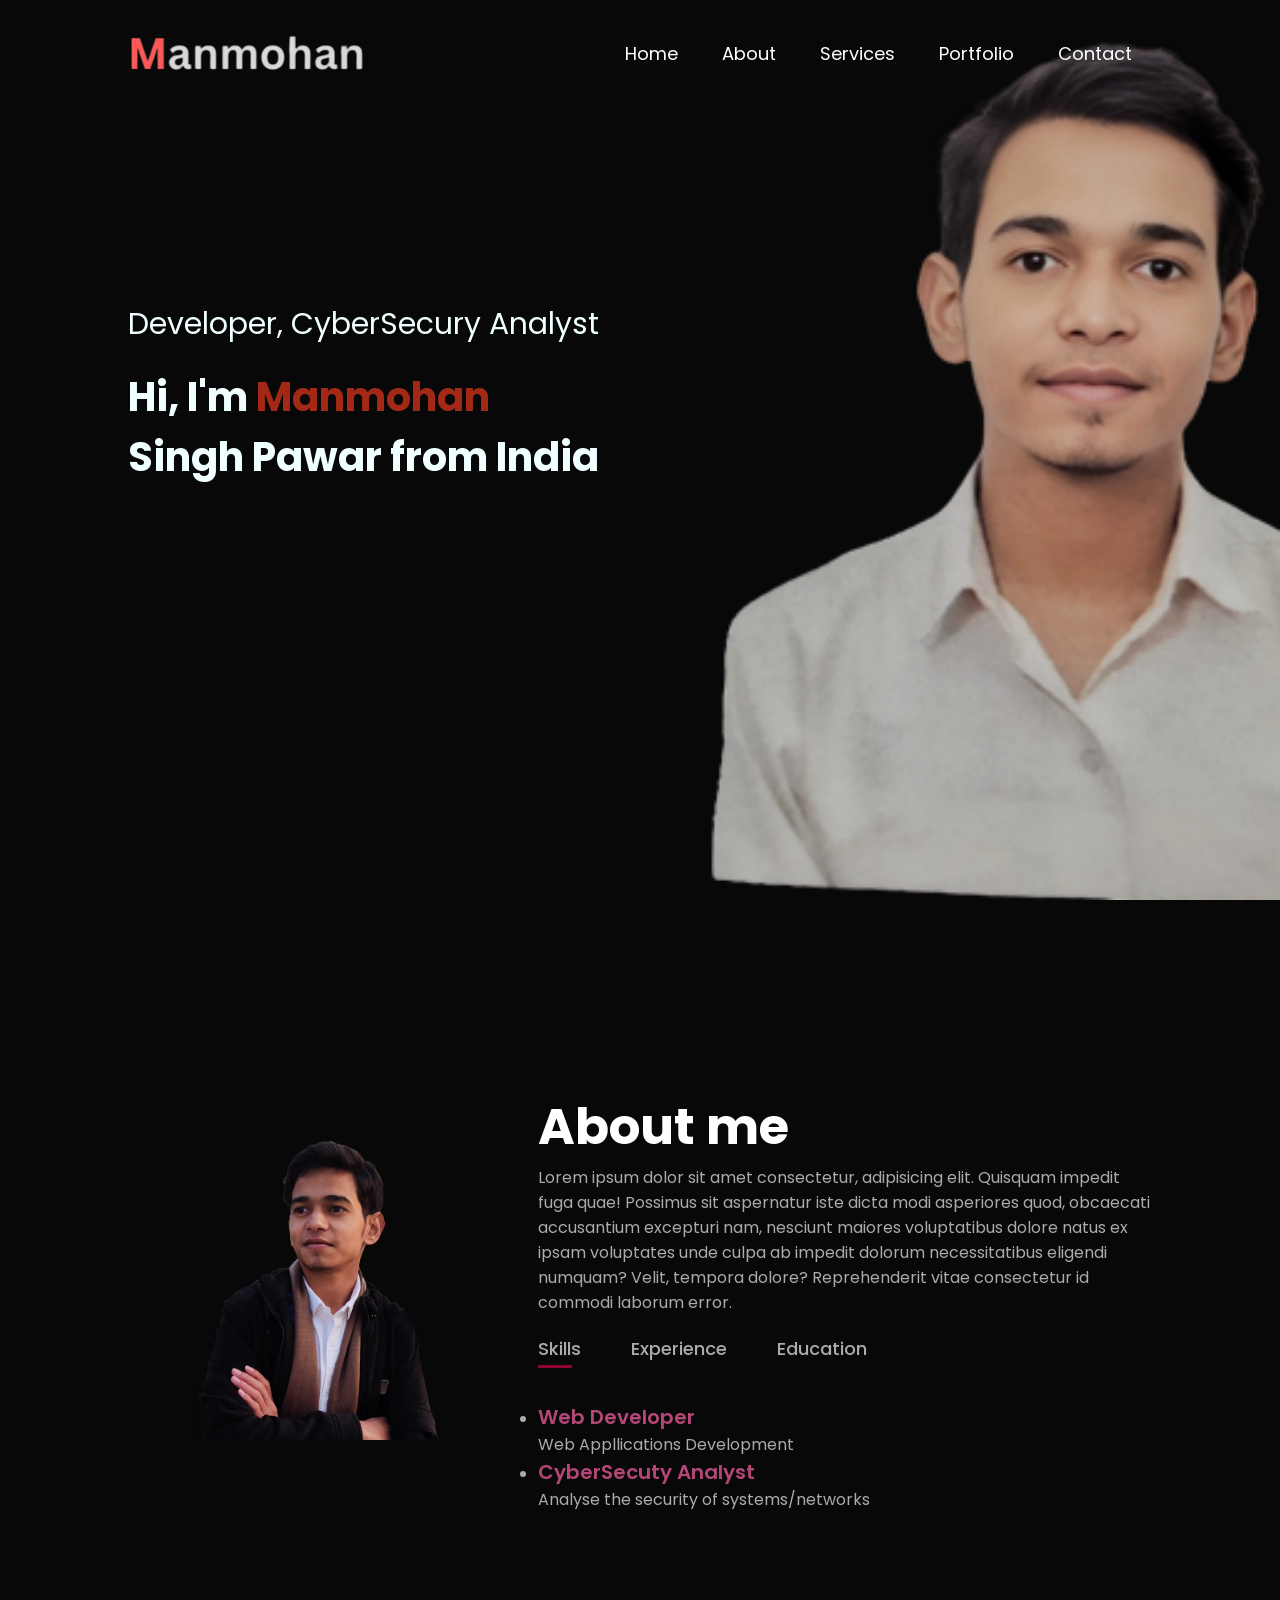
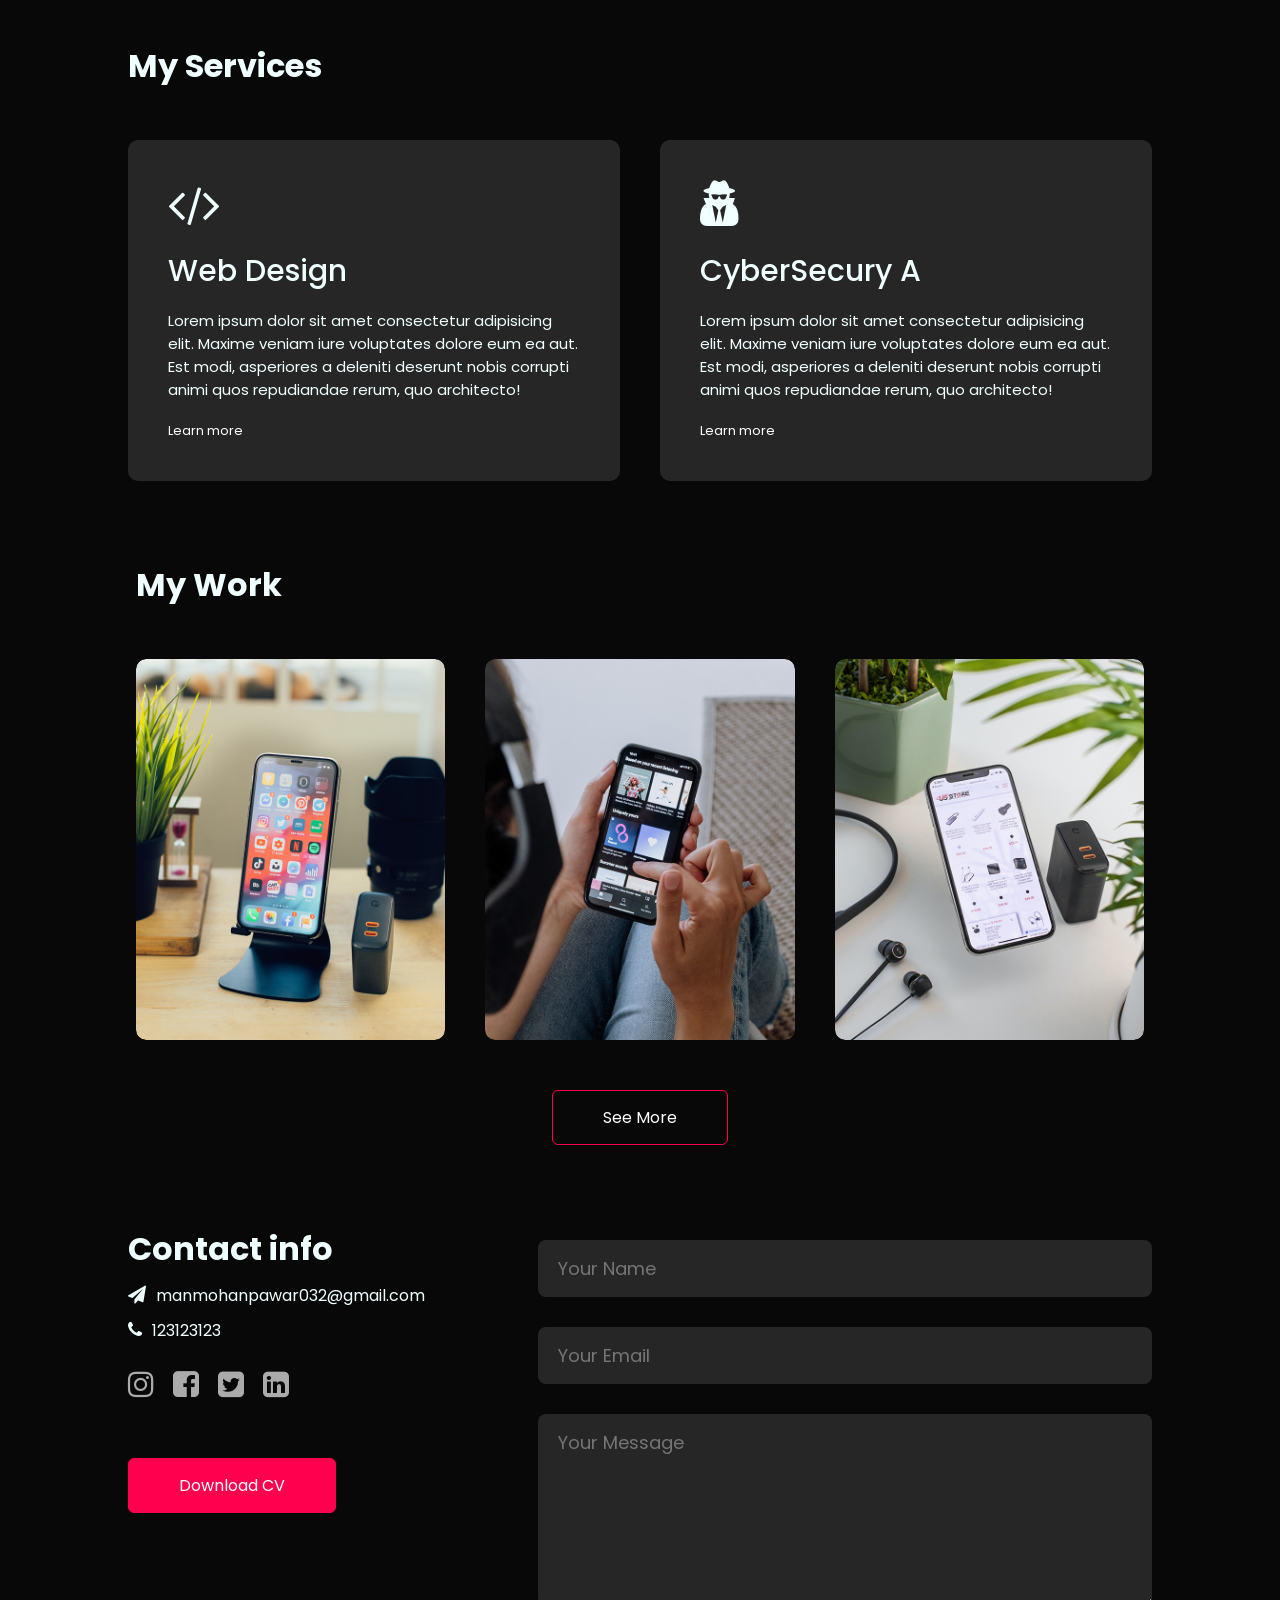
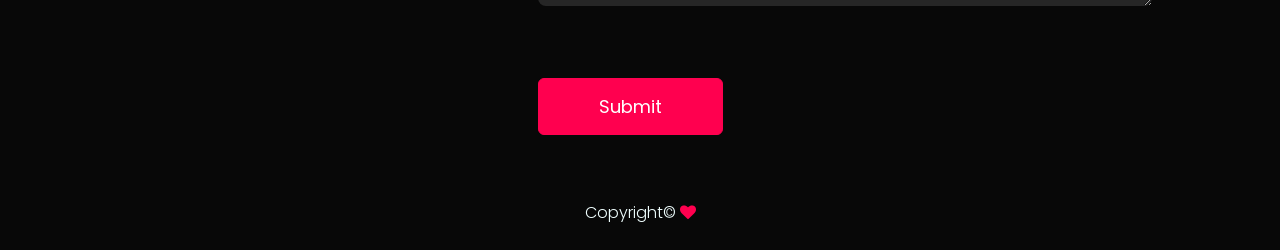
<file: index.html>
<!DOCTYPE html>
<html lang="en">
    <head>
        <meta charset="UTF-8">
        <meta name="viewport" content="width=device-width, initial-scale=1.0">
        <link rel="preconnect" href="https://fonts.googleapis.com">
        <link rel="preconnect" href="https://fonts.gstatic.com" crossorigin>
        <link rel="stylesheet"
            href="https://cdnjs.cloudflare.com/ajax/libs/font-awesome/4.7.0/css/font-awesome.min.css">
        <link
            href="https://fonts.googleapis.com/css2?family=Poppins:ital,wght@0,500;0,700;1,300&display=swap"
            rel="stylesheet">
        <link rel="stylesheet" href="./style.css">
        <title>Manmohan's Portfolio</title>
        <script src="./index.js"></script>
    </head>
    <body>
        <div id="header">
            <div class="container">
                <nav>
                    <img src="images/logo me1.png" class="logo">
                    <ul id="mob_menu" class>
                        <li>
                            <a href="#header">Home</a>
                        </li>
                        <li>
                            <a href="#about">About</a>
                        </li>
                        <li>
                            <a href="#services">Services</a>
                        </li>
                        <li>
                            <a href="#portfolio">Portfolio</a>
                        </li>
                        <li>
                            <a href="#contact">Contact</a>
                        </li>

                        <!-- <i class="mob fa fa-times" aria-hidden="true" onclick="unshowmenu()" ></i> -->
                        <i class="mob fa fa-times" aria-hidden="true"
                            onclick="closemenu()"></i>

                    </ul>
                </nav>
                <!--this will also work but won't give the effect-->
                <!-- <i class="mob fa fa-bars" aria-hidden="true" onclick="showmenu()" ></i>   -->
                <i class="mob fa fa-bars" aria-hidden="true"
                    onclick="openmenu()"></i>
                <div id="head-text">
                    <p><span>Developer,</span> CyberSecury Analyst</p>
                    <h1>
                        Hi, I'm <span>Manmohan</span> <br>Singh Pawar from India
                    </h1>
                </div>
            </div>
        </div>

        <!-- it will be about from here -->
        <div id="about">
            <div class="container">
                <div class="row">
                    <div class="abt-col1">
                        <img
                            src="./images/IMG20221226080008-01-removebg-preview.png"
                            alt>
                    </div>
                    <div class="abt-col2">
                        <h1 class="sub_title"> About me</h1>
                        <p>
                            Lorem ipsum dolor sit amet consectetur, adipisicing
                            elit. Quisquam impedit fuga quae! Possimus sit
                            aspernatur iste dicta modi asperiores quod,
                            obcaecati accusantium excepturi nam, nesciunt
                            maiores voluptatibus dolore natus ex ipsam
                            voluptates unde culpa ab impedit dolorum
                            necessitatibus eligendi numquam? Velit, tempora
                            dolore? Reprehenderit vitae consectetur id commodi
                            laborum error.
                        </p>
                        <div class="tab-titles">
                            <p class="tab-links active-link"
                                onclick="opentab('skills')">Skills</p>
                            <p class="tab-links" onclick="opentab('experience')">Experience</p>
                            <p class="tab-links" onclick="opentab('education')">Education</p>
                        </div>
                        <div class="tab-contents active-content" id="skills">
                            <ul>
                                <li><span>Web Developer</span><br>Web
                                    Appllications Development</li>
                                <li><span>CyberSecuty Analyst</span><br>Analyse
                                    the security of systems/networks</li>
                                <!-- <li><span>Security Architect</span><br>Designing the network/system to be more secure</li> -->
                            </ul>
                        </div>
                        <div class="tab-contents" id="experience">
                            <ul>
                                <li><span>NONE</span><br></li>
                            </ul>
                        </div>
                        <div class="tab-contents" id="education">
                            <ul>
                                <li><span>Schooling</span><br>
                                    Science-PCM (2021) 82% </li>
                                <li><span>College</span><br>
                                    B.tech-CSE (2021-2025) 8.19cgpa</li>
                            </ul>
                        </div>

                    </div>
                </div>
            </div>
        </div>
        <div id="services">
            <div class="container">
                <h1 class="sub-title">My Services</h1>
                <div class="services-list">
                    <div>
                        <i class="fa fa-code" aria-hidden="true"></i>
                        <h2>Web Design</h2>
                        <p>Lorem ipsum dolor sit amet consectetur adipisicing
                            elit. Maxime veniam iure voluptates dolore eum ea
                            aut. Est modi, asperiores a deleniti deserunt nobis
                            corrupti animi quos repudiandae rerum, quo
                            architecto!
                        </p>
                        <a href="#">Learn more</a>
                    </div>
                    <div>
                        <i class="fa fa-user-secret" aria-hidden="true"></i>
                        <h2>CyberSecury A</h2>
                        <p>Lorem ipsum dolor sit amet consectetur adipisicing
                            elit. Maxime veniam iure voluptates dolore eum ea
                            aut. Est modi, asperiores a deleniti deserunt nobis
                            corrupti animi quos repudiandae rerum, quo
                            architecto!
                        </p>
                        <a href="#">Learn more</a>
                    </div>

                </div>
            </div>
        </div>

        <div id="portfolio">
            <div class="container">
                <h1>My Work</h1>
                <div class="work-list">
                    <div class="work">
                        <img src="./images/work-1.png" alt>
                        <div class="layer">
                            <h3>Social Media App</h3>
                            <p>
                                The connects you to the talented people around
                                the world.
                                Download it from the play Store
                            </p>
                            <a href="#"><i class="fa fa-link" aria-hidden="true"></i></a>
                        </div>
                    </div>
                    <div class="work">
                        <img src="./images/work-2.png" alt>
                        <div class="layer">
                            <h3>Music App</h3>
                            <p>
                                The connects you to the talented people around
                                the world.
                                Download it from the play Store
                            </p>
                            <a href="#"><i class="fa fa-link" aria-hidden="true"></i></a>
                        </div>
                    </div>
                    <div class="work">
                        <img src="./images/work-3.png" alt>
                        <div class="layer">
                            <h3>Online Shopping App</h3>
                            <p>
                                The connects you to the talented people around
                                the world.
                                Download it from the play Store
                            </p>
                            <a href="#"><i class="fa fa-link" aria-hidden="true"></i></a>
                        </div>
                    </div>
                </div>
                <a href="#" class="btn">See More</a>
            </div>
        </div>

        <div id="contact">
            <div class="container">
                <div class="row">
                    <div class="contact-left">
                        <h1 class="sub-title">Contact info</h1>
                        <p><i class="fa fa-paper-plane" aria-hidden="true"></i>manmohanpawar032@gmail.com</p>
                        <p><i class="fa fa-phone" aria-hidden="true"></i>123123123</p>
                        <div class="social-links">
                            <a href><i class="fa fa-instagram"
                                    aria-hidden="true"></i></a>
                            <a href><i class="fa fa-facebook-square"
                                    aria-hidden="true"></i></a>
                            <a href><i class="fa fa-twitter-square"
                                    aria-hidden="true"></i></a>
                            <a
                                href="https://www.linkedin.com/in/manmohan-singh-a72bb1218/"><i
                                    class="fa fa-linkedin-square"
                                    aria-hidden="true"></i></a>
                        </div>
                        <a href="CV.pdf" download class="btn btn2"
                            target="_blank" rel="noopener noreferrer">Download
                            CV</a>
                    </div>
                    <div class="contact-right">
                        <form action name="submit-to-google-sheet">
                            <input type="text" name="Name"
                                placeholder=" Your Name" required>
                            <input type="email" name="Email"
                                placeholder=" Your Email" required>
                            <textarea name="Message" rows="6"
                                placeholder=" Your Message"></textarea>
                            <button type="submit" class="btn btn2" >Submit</button>
                        </form>
                        <span id="msg"></span>
                    </div>
                </div>
            </div>
            <div id="copyright">
                <p>Copyright© <i class="fa fa-heart" aria-hidden="true"></i></p>
            </div>
        </div>
        <script>
            const scriptURL = 'https://script.google.com/macros/s/AKfycbwwiSWDNRwh7OKW4YIUVJyLAxcLsTEJq5qjSzHaRM1qQCzQXH4hL9Y1aQsZ6PinFwrH2A/exec'
            const form = document.forms['submit-to-google-sheet']
            const msg= document.getElementById("msg");

            form.addEventListener('submit', e => {
              e.preventDefault()
              fetch(scriptURL, { method: 'POST', body: new FormData(form)})
                .then(response => {
                    msg.innerHTML="Message is succesfully sent."
                    setTimeout(function () {
                        msg.innerHTML=""
                    },5000) 
                    form.reset()
            })
                .catch(error => 
                {
                    msg.innerHTML="Message is not sent."
                    setTimeout(function () {
                        msg.innerHTML=""
                    },5000) 
                })
            })
          </script>
    </body>
</html>
</file>
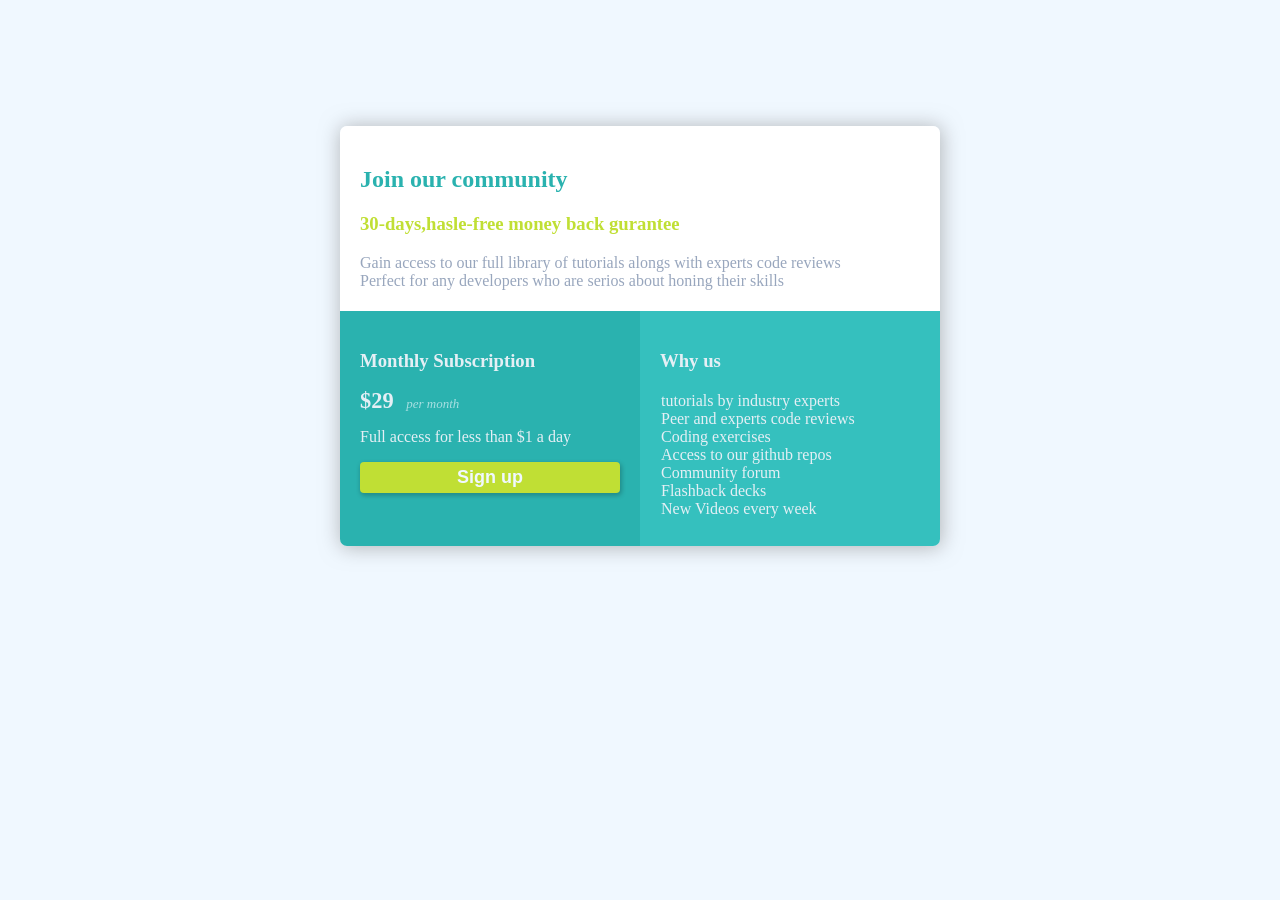
<file: page1.html>
<!DOCTYPE html>
<html lang="en">
<head>
    <meta charset="UTF-8">
    <meta http-equiv="X-UA-Compatible" content="IE=edge">
    <meta name="viewport" content="width=device-width, initial-scale=1.0">
    <title>Document</title>
    <link rel="stylesheet" href="page1.css">
    <link rel="stylesheet" href="pag1_mob.css">
</head>
<body>
    <div id="main">
        <div id="moto">
            <h2 >Join our community</h2>
            <h3>30-days,hasle-free money back gurantee</h3>
            <p>Gain access to our full library of tutorials alongs with experts code reviews <br>
            Perfect for any developers who are serios about honing their skills</p>
        </div>
        <div id="bc">
            <div id="sub">
             <h3>Monthly Subscription</h3>   
             <p>
                <span class="f2">$29   </span>  <span id="f1">per month</span>
             </p>
             <p>Full access for less than $1 a day</p>
             <button id="bt">Sign up</button>
            </div>
            <div id="why">
                <h3>Why us </h3>
                <ul>
                    <li>tutorials by industry experts</li>
                    <li>Peer and experts code reviews</li>
                    <li>Coding exercises</li>
                    <li>Access to our github repos</li>
                    <li>Community forum</li>
                    <li>Flashback decks</li>
                    <li>New Videos every week</li>
                </ul>
            </div>
        </div>

    </div>
</body>
</html>
</file>
<file: style.css>
*{
    margin: 0;
    padding: 0;
    font-family: 'Poppins', sans-serif;
    box-sizing: border-box;
}

body{
    background: #080808;
    color: azure;
}

#header{
    width: 100vw;
    height: 100vh;
    background-image: url(./images/IMG_20231104_153543.png);
    background-size: cover;
    background-position: center;
}

.container{
    padding: 10px 10%;
}

nav{
    display: flex;
    align-items: center;
    justify-content: space-between;
    flex-wrap:wrap;
}
.logo{
    width: 240px;
}

nav ul li{
    display: inline-block;
    list-style: none;
    margin: 10px 20px;
}

nav ul li a{
    color: white;
    text-decoration: none;
    font-size:18px ;
    position: relative;
}

nav ul li a::after{
    
    content:'';
    width: 0;
    height: 3px;
    background:#ff00518e ;
    position: absolute;
    left:0;
    bottom: -6px;
    transition: 0.45s;
}

nav ul li a:hover::after{
    width: 100%;
}

#head-text{
    margin-top: 20%;
    font-size: 30px;
}

#head-text h1{
    font-size: 40px;
    margin-top: 20px ;
}

#head-text h1 span{
    color: #ef3a1eac;
}


#about
{
    padding:80px 0;
    color:#ababab;

}

.row{
    display:flex;
    justify-content:space-between;
    flex-wrap: wrap;
}

.abt-col1{
    flex-basis: 35%;
}

.abt-col1 img{
    width: 100%;
    border-radius: 15px;
}
.abt-col2{
    flex-basis: 60%;
    margin-top: 100px;
}
.sub_title{
    font-size:50px;
    /* font-weight:600; */
    color:#fff;

}

.tab-titles{
    display:flex;
    margin : 20px 0  40px;
}
.tab-links{
    margin-right: 50px;
    font-size: 18px;
    font-weight: 450;
    cursor:pointer;
    position: relative;
}
.tab-links::after{
    
    content:'';
    width: 0;
    height: 3px;
    background:#ff00518e ;
    position: absolute;
    left:0;
    bottom: -6px;
    transition: 0.45s;
}

.active-link::after{
    width: 80%;
}

.tab-contents ul line{
    list-style: none;
    margin: 10px 0px;
}
.tab-contents ul li span{
    color: #b54678; 
    font-size: 20px;
    font-weight: 540;
}
.tab-contents{
    display: none;
}
.active-content{
    display: block;
}

/* services */

#services{
    padding: 30px 0px;

}

.services-list{
    display: grid;
    grid-template-columns: repeat(auto-fit,minmax(250px,1fr));
    grid-gap:40px;
    margin-top: 50px;
}

.services-list div{
    background:#262626 ;
    font-size: 15px;
    font-weight: 400;
    padding: 40px;
    border-radius: 10px;
    transition: background 0.5s , transform 0.5s;
}

.services-list div i{
    font-size: 49px;
    margin-bottom: 20px;
}
.services-list div h2{
    font-size: 30px;
    font-weight: 500;
    margin-bottom:15px;
}
.services-list div a{
text-decoration: none;
color:#fff;
font-size: 13px;
margin-top: 20px;
display: inline-block;
}    

.services-list div:hover{
    background: #ff004f ;
    transform: translateY(-10px);
}



/* Portfolio  */

#portfolio{
    margin-top: 20px; 
     padding: 10px ; 

}
.work-list{
    display: grid;
    grid-template-columns: repeat(auto-fit,minmax(250px,1fr));
    grid-gap:40px;
    margin-top: 50px;
}

.work{
    border-radius: 10px;
    position: relative;
    overflow: hidden;

}
.work img{
    width: 100%;
    border-radius: 10px;
    display: block;
    transition: transform 0.5s ;
}
.layer{
    width: 100%;
    height: 0;
    background: linear-gradient(rgba(0,0,0,0.6),#ff004f);
    border-radius: 10px;
    position: absolute;
    left: 0;
    bottom: 0;
    overflow: hidden;
    display: flex;
    align-items: center;
    justify-content: center;
    flex-direction: column;
    padding: 0 40px;
    text-align: center;
    font-size: 15px;
    transition: height 0.61s;
}


.layer h3
{
    font-weight: 500;
    margin-bottom: 20px;
}

.work:hover img {
    transform: scale(1.2);

}
.work:hover .layer{
    height: 100%;
}

.layer a{
    text-decoration: none;
    margin-top: 10px;
    color: #ff004f;
    font-size: 19px;
    /* to make round with icon in center */
    line-height: 60px;
    width: 60px;
    height: 60px;
    border-radius: 50%;
    
    background: #fff;


}
.btn{
    display: block;
    margin:50px auto;
    width: fit-content;
    border:1px solid #ff004f;
    border-radius:6px;
    padding: 14px 50px;
    text-decoration: none;
    color: #fff;
    transition: background 0.5s;
}
.btn:hover{
    background: #ff004f;
}


/* contact */

.contact-left{
    flex-basis:40%;

}
.contact-right{
    flex-basis:60%;

}
.contact-left p{
    margin-top: 10px;
    
}
.contact-left p i{
    display: inline;
    margin-right: 10px;
    font-size: 18px;
}
.social-links{
    margin-top:20px
}

.social-links a{
    font-size: 30px;
    text-decoration: none;
    margin-right: 15px;
    color:#ababab;
    display: inline-block;
    transition: transform 0.4s,color 0.7s;
}
.social-links a:hover{
    color:#ff004f;
    transform: translateY(-5px);
}

/* element having both classes only be styled */
.btn.btn2{
    display: inline-block;
    /* margin-top: 20px; */
    background: #ff004f;
}

.contact-right form
{
    width: 100%;
}

form input, form textarea{
    width: 100%;
    border: 0;
    outline : none;
    background: #262626;
    padding: 15px;
    margin: 15px 0;
    color: #fff;
    font-size: 18px;
    border-radius: 8px;
}

form .btn2{
    padding: 14px 60px;
    font-size: 18px;
    cursor: pointer;
}
#msg
{
    color: #61b752;
    margin-top: -40px;
    display: block;
}

#copyright{
    width:100%;
    text-align: center;
    padding: 25px;
    margin-top: 20px;
    font-weight: 300;
}

#copyright i{
    color: #ff004f;
}



/* css for small screen */
.mob
{
    display: none;
}

@media (max-width: 600px)
{
    #header{
        background-image: url(./images/phone.png);
        /* background: #080808; */
    }
    
    #head-text{
        font-size: 16px;
        margin-top: 85%;
    }
    #head-text p span{
        display: block;
    }
    .mob{
        display: inline-block;
        font-size: 25px;
    }
    .fa-bars{
        display: inline-block;
        position: fixed;
        top:0;
        right: 0;
        margin-top: 35px;
        margin-right: 3%;
        font-size: 30px;
        cursor: pointer;
    }

    /* nav ul{
        display: none;
    } 
    .show_menu{
        display: block;
        background: #ff004f;
        position: fixed;
        top: 0;
        right:0;
        width:35%;
        height: 100vh;
        padding-top: 50px;
        z-index: 2;
    } */
    /* use the above code if u use show and unshow function for menu */
    nav ul{
        display: block;
        background: #ff004f;
        position: fixed;
        top: 0;
        right:-200px;
        width:200px;
        height: 100vh;
        padding-top: 50px;
        z-index: 2;
        transition: right 0.6s;
    }
    nav ul li{
        display: block;
        margin: 25px ;
    }
    nav .fa{
        position: absolute;
        top:25px;
        left:25px;
        /* margin-top: 40px; */
        /* margin-right: 5%; */
        font-size: 35px;
        cursor: pointer;
    }
}
</file>
<file: page1.css>
html{
    box-sizing: border-box;
}

*,*:after,*:before{
    box-sizing: inherit;
}

#moto,#sub,#why {
    padding: 20px ;

}
body{
    color:hsl(204, 43%, 93%);
    font-size: 16px;
    background-color: aliceblue;
}

#main{
    margin: 10% auto;
    /* border: 1px solid black; */
    width: 600px;
    height: 420px;

    box-shadow: 1px 1px 20px 1px rgba(128, 128, 128, 0.54) ;
    border-radius: 7px;
    overflow: hidden;
}

#moto{
    /* border: 1px solid red; */
    height: 44%;
    background-color: white;
}

#bc{
    display: flex;
    height: 56%;
}

#sub {
    width: 50%;
    background-color: hsl(179, 62%, 43%);
    /* border: 1px solid blue; */

}
#why{
    /* border: 1px solid green; */
    background-color: hsl(179, 57%, 48%);
    width: 50%;
}




#moto > h2 {
    color:hsl(179, 62%, 43%)
}
#moto > h3{
    color:hsl(71, 73%, 54%)
}
#moto > p{
    color:hsl(218, 22%, 67%);
}

#bt{
    background-color: hsl(71, 73%, 54%);
    border: transparent;
    border-radius: 4px;
    width: 100%;
    height: auto;
    padding: 5px;
    font-size: large;
    font-weight: 700;
    color: aliceblue;
    box-shadow: 1px 2px 4px 1px rgba(0, 0, 0, 0.207);
}

#bt:hover{
    background-color: hsl(71, 100%, 68%);
    color: rgba(128, 128, 128, 0.744);
    cursor: pointer;
}

.f2{
    font-weight:900;
    font-size: 1.4rem;
    padding-right:7px ;
    line-height: 20px;
}
#f1{
    font-size: small;
    font-style: oblique;
    color: rgba(240, 248, 255, 0.634);
}

ul{
    padding: 1px;
    list-style: none;
}
</file>
<file: pag1_mob.css>
@media (max-width:567px) {
    

div{
    display: block;
}

#main{
    width: 95%;
    height: auto;
}

#moto{
    /* background-color: green; */
    height: auto;
}
#bc{
    display:contents;
}
#sub ,#why{
    width: auto;
}

#bt{
    height:0%;
}

}
</file>
